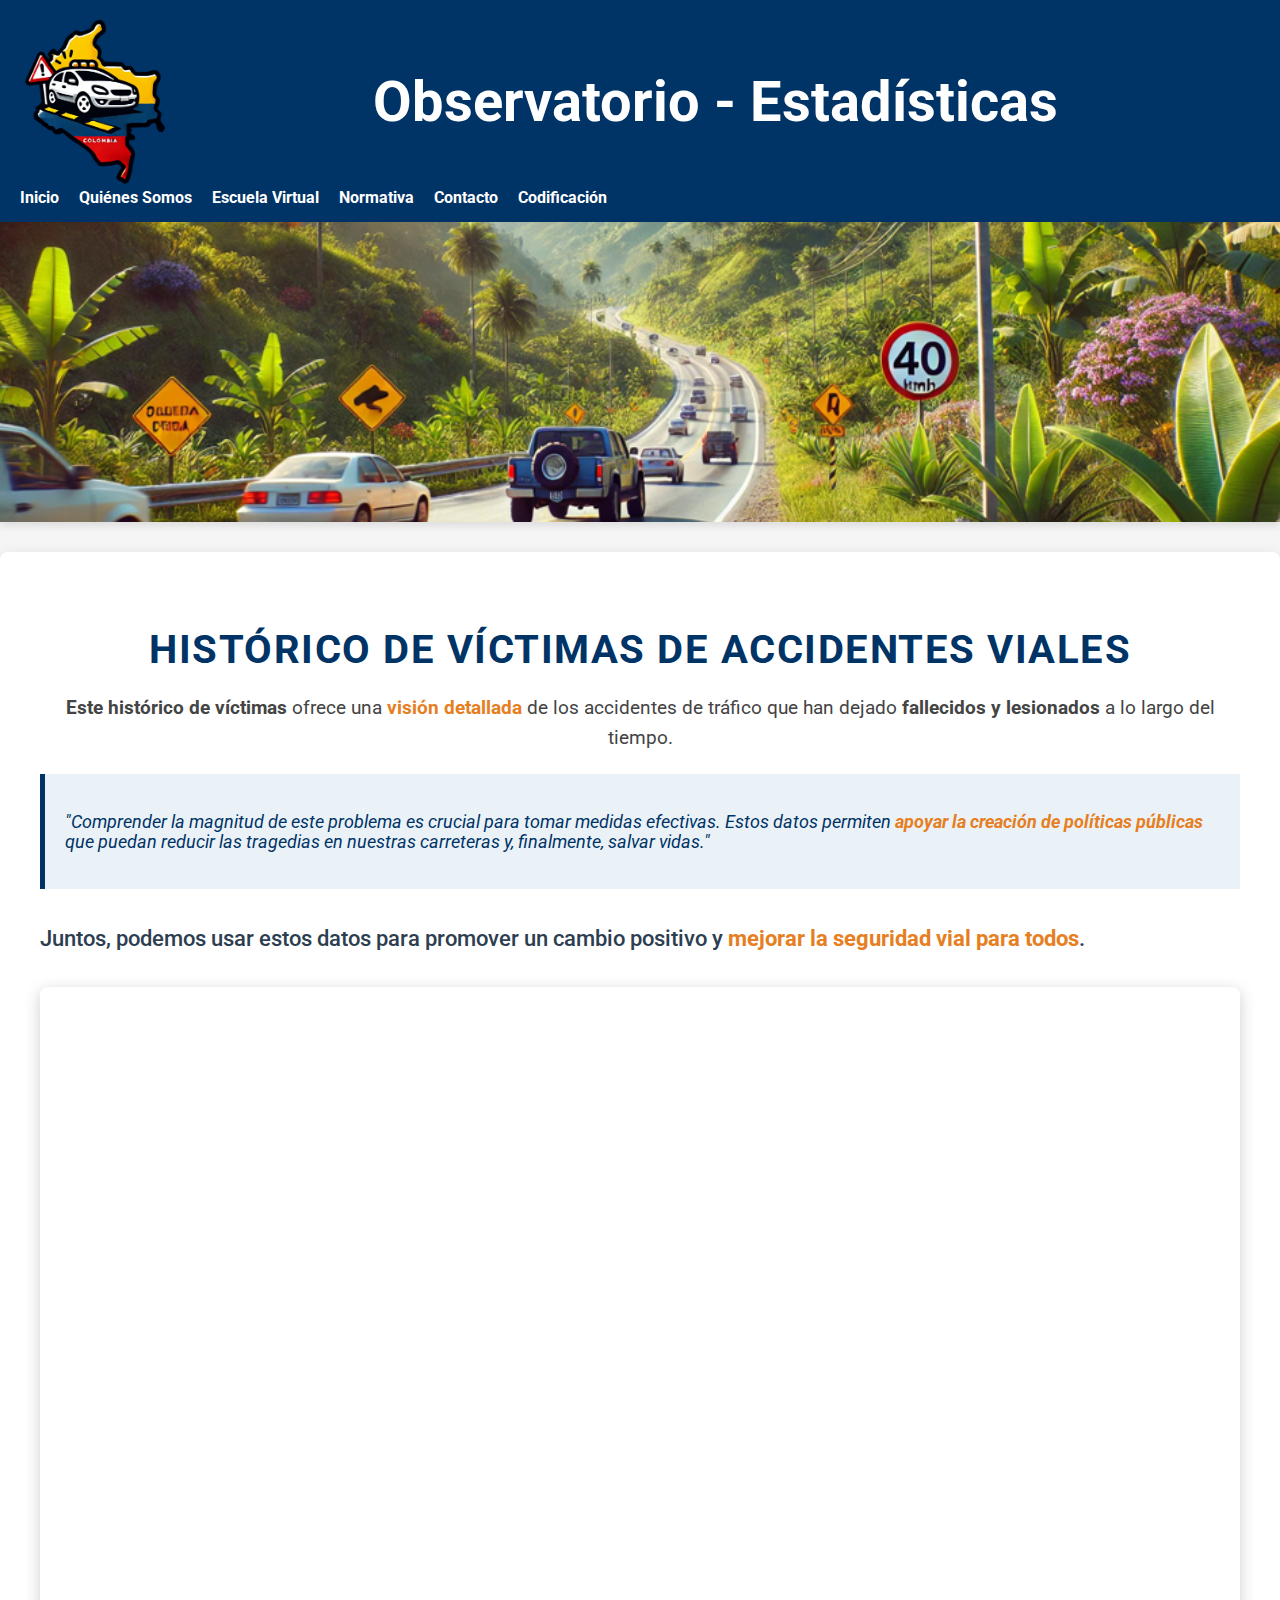
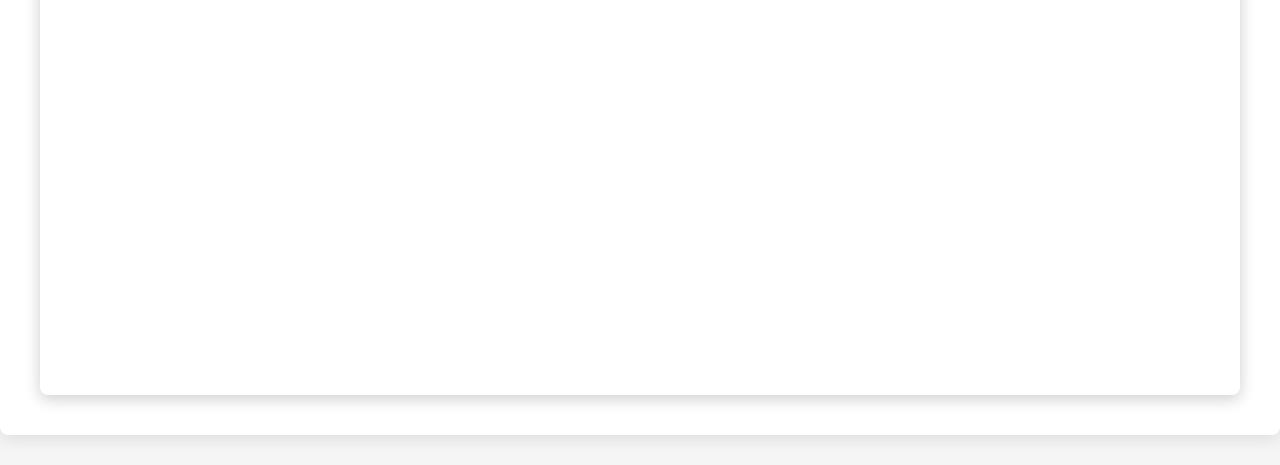
<file: index.html>
<!DOCTYPE html>
<html lang="es">
<head>
    <meta charset="UTF-8">
    <meta name="viewport" content="width=device-width, initial-scale=1.0">
    <title>Estadísticas de Seguridad Vial - Histórico de Víctimas</title>
    <link rel="stylesheet" href="styles.css">
    <link rel="preconnect" href="https://fonts.googleapis.com">
    <link rel="preconnect" href="https://fonts.gstatic.com" crossorigin>
    <link href="https://fonts.googleapis.com/css2?family=Roboto:wght@400;700&display=swap" rel="stylesheet">
</head>
<body>
    <!-- Incluir la barra de navegación -->
    <div id="navbar"></div> <!-- La barra de navegación se carga dinámicamente -->

    <!-- Sección del Banner Principal -->
    <section class="banner">
    </section>

    <!-- Sección de Histórico de Víctimas -->
    <section class="estadisticas" id="estadisticas">
        <div class="estadisticas-contenido">
            <h2>Histórico de Víctimas de Accidentes Viales</h2> <!-- Título mejorado de la sección -->
            <p class="intro-text">
                <strong>Este histórico de víctimas</strong> ofrece una <span class="highlight">visión detallada</span> de los accidentes de tráfico que han dejado <strong>fallecidos y lesionados</strong> a lo largo del tiempo.
            </p>
            <blockquote class="highlight-box">
                <p>
                    "Comprender la magnitud de este problema es crucial para tomar medidas efectivas. Estos datos permiten <strong class="highlight">apoyar la creación de políticas públicas</strong> que puedan reducir las tragedias en nuestras carreteras y, finalmente, salvar vidas."
                </p>
            </blockquote>
            <p class="final-message">
                Juntos, podemos usar estos datos para promover un cambio positivo y <strong class="highlight">mejorar la seguridad vial para todos</strong>.
            </p>
            <div id="power-bi-container">
                <iframe width="100%" height="500px" src="https://app.powerbi.com/view?r=eyJrIjoiNjU3MmQ4OTMtZjdjNy00NjczLTk4Y2ItZDA3NjZiYWQwODFiIiwidCI6IjY3ZTBmOGI1LTA0ZmItNDM0Ni1hZTMxLWYyMmRmMGZjYzUzMyJ9" frameborder="0" allowFullScreen="true"></iframe>
                <br>
                <iframe width="100%" height="500px" src="https://app.powerbi.com/view?r=eyJrIjoiNzI1NzM0MWItNGYxYS00NzAxLTg4MWQtMGQ2ZGVmN2I5N2FiIiwidCI6IjY3ZTBmOGI1LTA0ZmItNDM0Ni1hZTMxLWYyMmRmMGZjYzUzMyJ9" frameborder="0" allowFullScreen="true"></iframe>
            </div>
        </div>
    </section>

    <!-- JavaScript para cargar la barra de navegación -->
    <script src="script.js"></script>
    <script>
        // Cargar la barra de navegación desde 'navbar.html' para evitar repetición de código
        fetch('navbar.html')
            .then(response => response.text())
            .then(data => {
                document.getElementById('navbar').innerHTML = data; // Inserta el contenido de 'navbar.html' en el div con ID 'navbar'
            });
    </script>
</body>
</html>
</file>
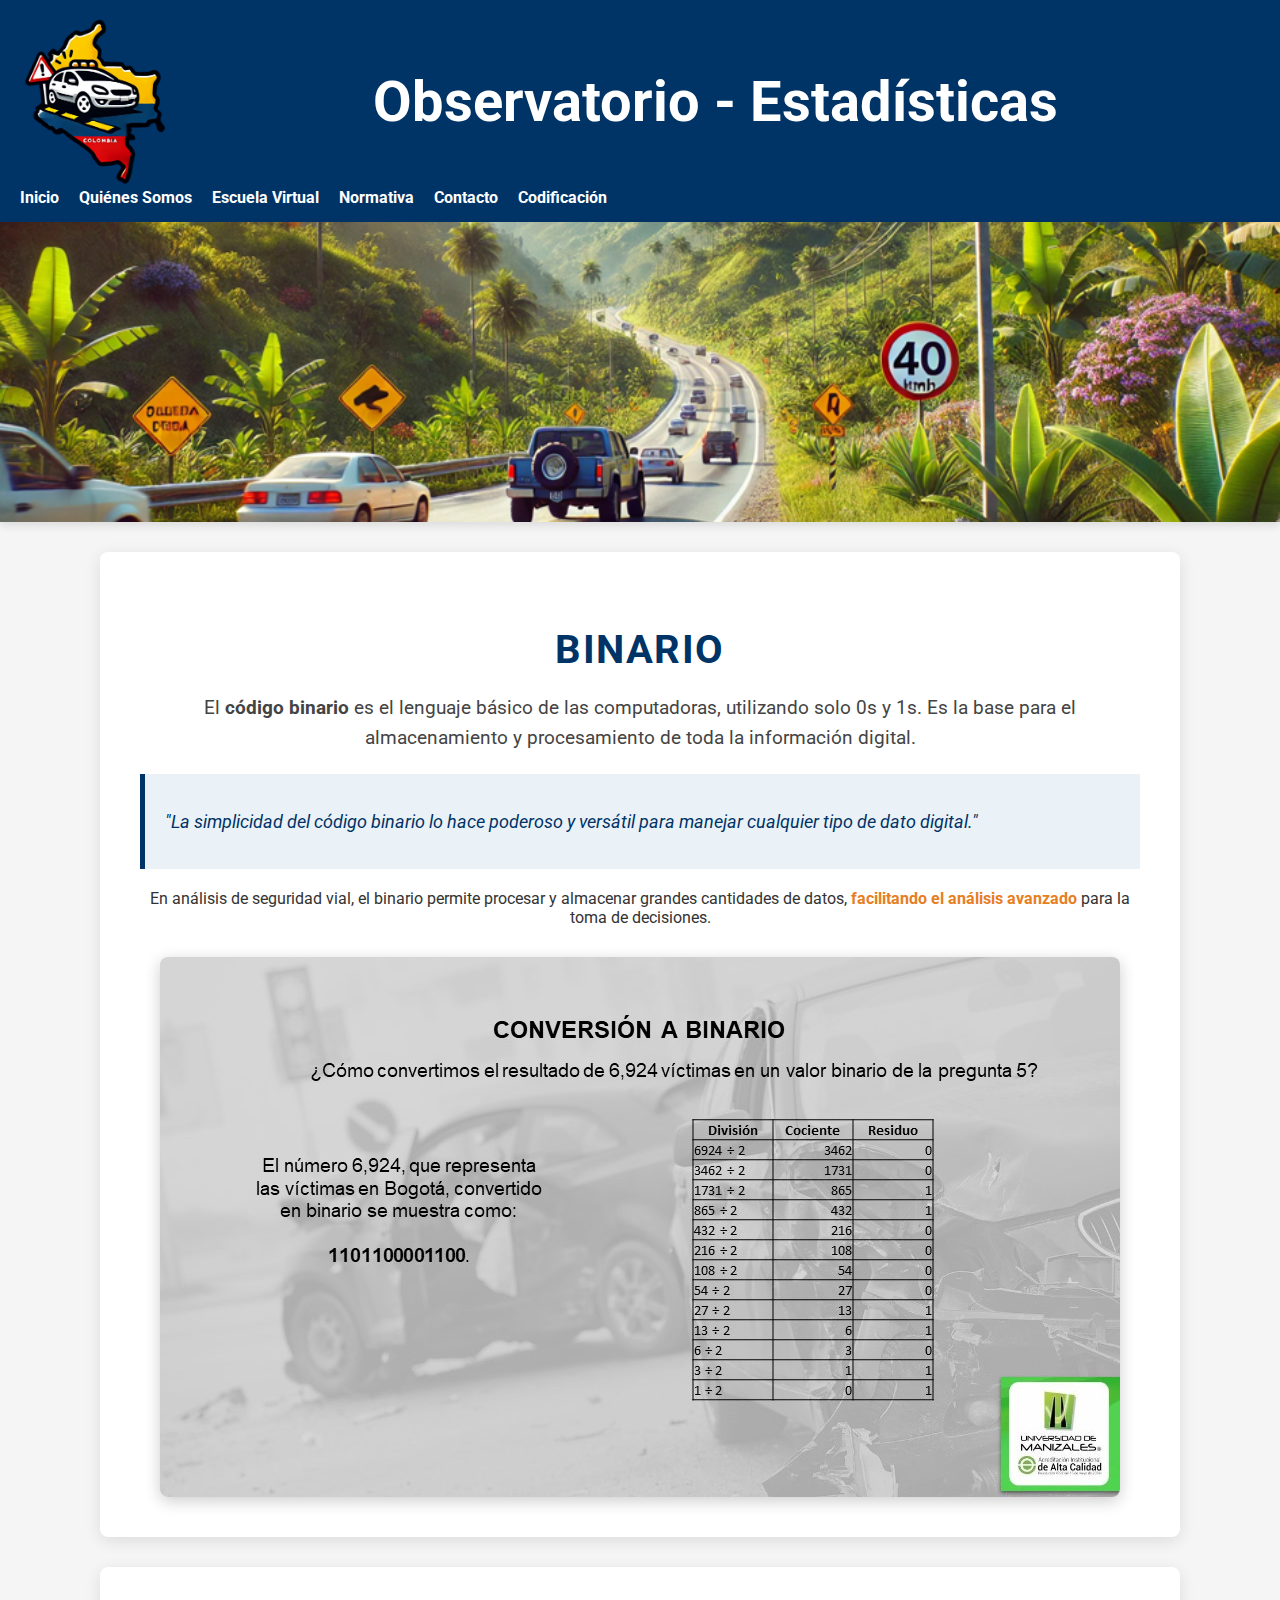
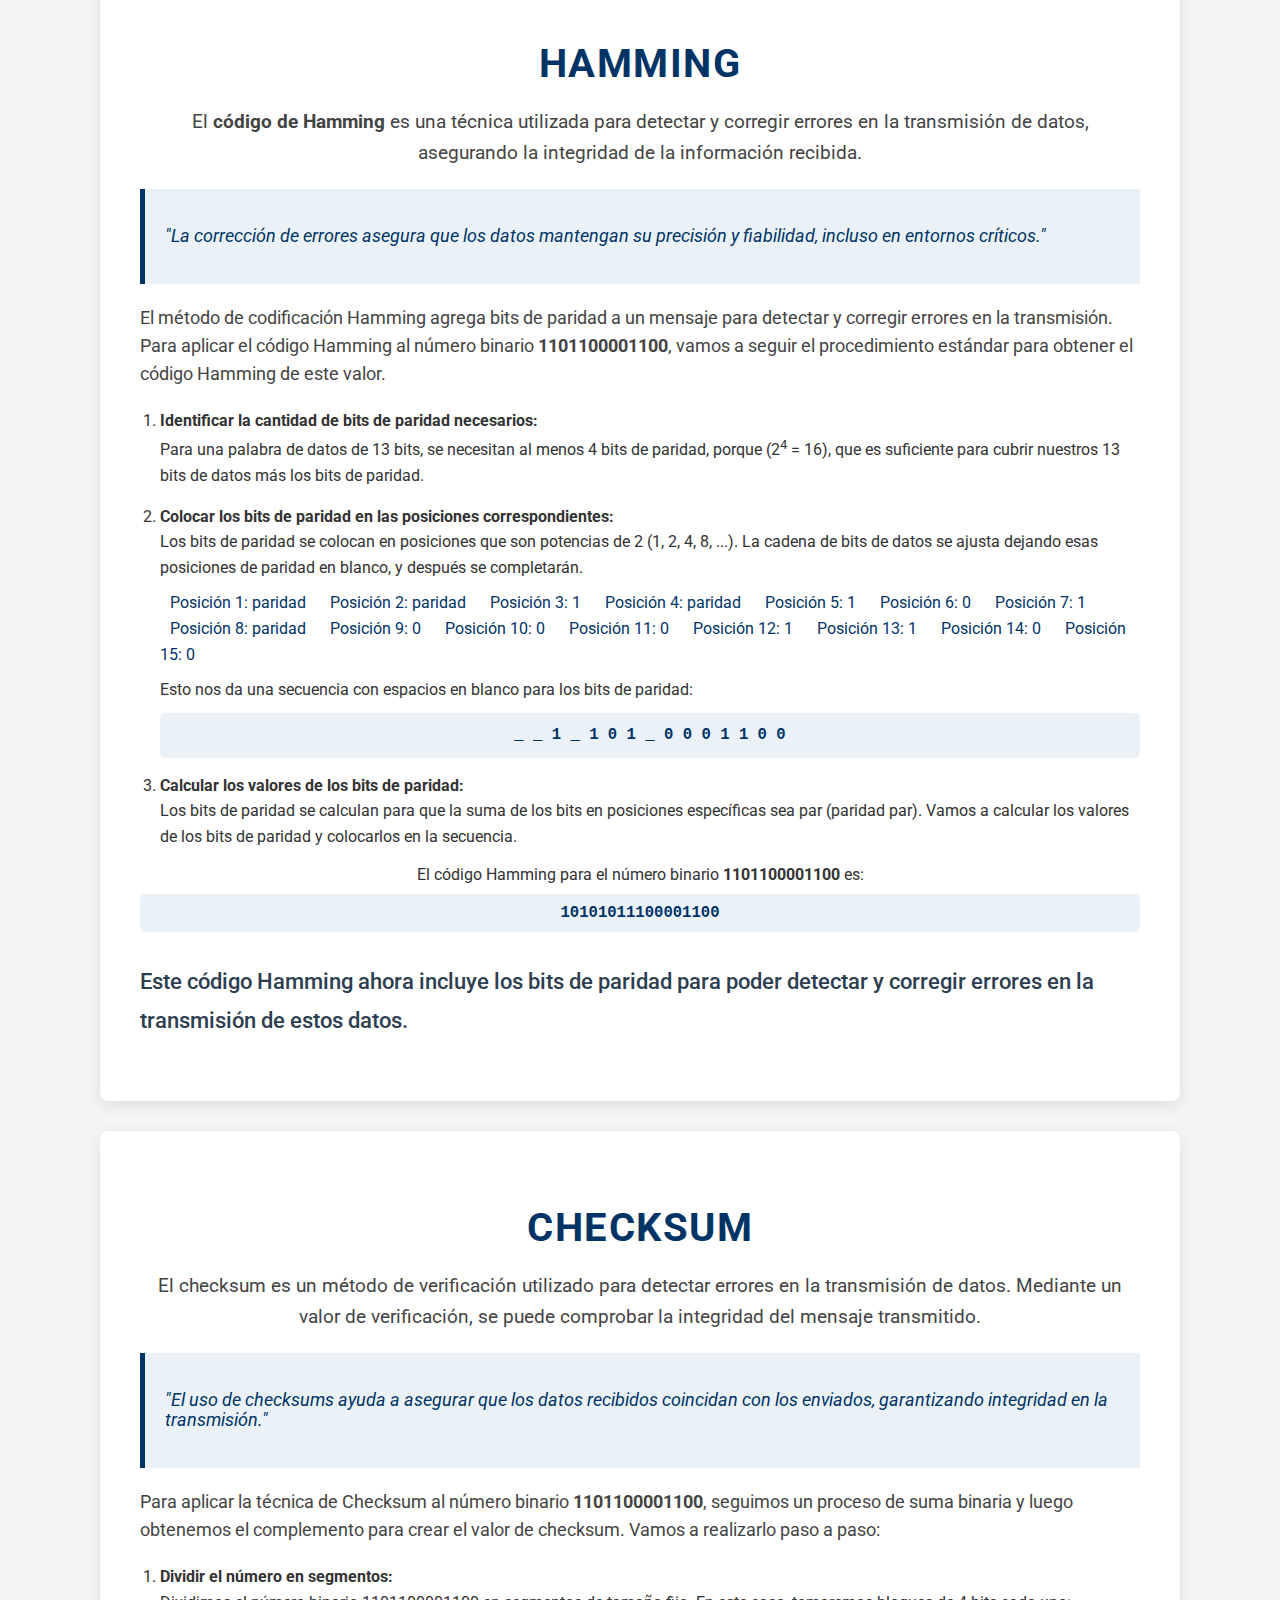
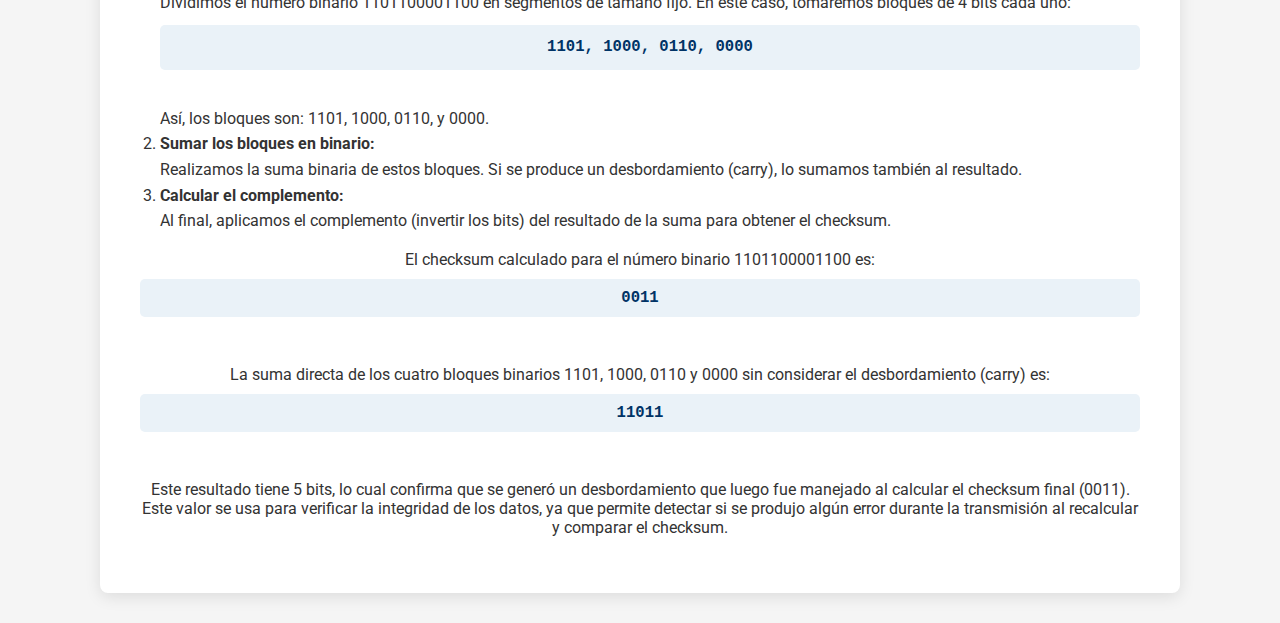
<file: codificacion.html>
<!DOCTYPE html>
<html lang="es">
<head>
    <meta charset="UTF-8">
    <meta name="viewport" content="width=device-width, initial-scale=1.0">
    <title>Codificación</title>
    <link rel="stylesheet" href="styles.css">
    <link rel="preconnect" href="https://fonts.googleapis.com">
    <link rel="preconnect" href="https://fonts.gstatic.com" crossorigin>
    <link href="https://fonts.googleapis.com/css2?family=Roboto:wght@400;700&display=swap" rel="stylesheet">
</head>
<body>
    <!-- Barra de navegación -->
    <div id="navbar"></div>

    <!-- Banner principal -->
    <section class="banner">
        <!-- <h1>Observatorio - Codificación</h1> -->
    </section>

    <!-- Índice de navegación interna para la sección de Codificación -->
    <!-- <section class="contenido-seccion" id="codificacion">
        <h2>Codificación</h2>
        <p class="intro-text">
            Explora los temas relacionados con codificación en el análisis de datos de seguridad vial:
        </p>
        <ul>
            <li><a href="#errores">Errores</a></li>
            <li><a href="#haming">Haming</a></li>
            <li><a href="#binario">Binario</a></li>
        </ul>
    </section> -->

     <!-- Sección Binario -->
     <section class="contenido-seccion" id="binario">
        <h2>Binario</h2>
        <p class="intro-text">
            El <strong>código binario</strong> es el lenguaje básico de las computadoras, utilizando solo 0s y 1s. Es la base para el almacenamiento y procesamiento de toda la información digital.
        </p>
        <blockquote class="highlight-box">
            <p>
                "La simplicidad del código binario lo hace poderoso y versátil para manejar cualquier tipo de dato digital."
            </p>
        </blockquote>
        <p>
            En análisis de seguridad vial, el binario permite procesar y almacenar grandes cantidades de datos, <span class="highlight">facilitando el análisis avanzado</span> para la toma de decisiones.
        </p>
        <div class="contenido-imagen">
            <img src="conversion-a-binario.jpeg" alt="Representación de código binario">
        </div>
    </section>

    <!-- Sección de Codificación -->
    <!-- <section class="contenido-seccion">
        <h2>Codificación</h2> -->
        <!-- <p class="intro-text">
            La codificación es fundamental en el procesamiento de datos para garantizar que la información se maneje de manera consistente y eficiente. En seguridad vial, la codificación de datos facilita el análisis de patrones y tendencias.
        </p> -->
        <!-- <blockquote class="highlight-box">
            <p>
                "Codificar datos correctamente es el primer paso para construir un análisis confiable y útil para la sociedad."
            </p>
        </blockquote>
        <p>
            La codificación permite transformar la información en una forma que puede analizarse fácilmente, proporcionando <span class="highlight">insights clave</span> para la toma de decisiones en seguridad vial.
        </p>
        <div class="contenido-imagen">
            <img src="codificacion.jpg" alt="Ejemplos de codificación de datos">
        </div>
    </section> -->

    
    <!-- Sección Hamming -->
    <section class="contenido-seccion" id="hamming">
        <h2>Hamming</h2>
        <p class="intro-text">
            El <strong>código de Hamming</strong> es una técnica utilizada para detectar y corregir errores en la transmisión de datos, asegurando la integridad de la información recibida.
        </p>
        <blockquote class="highlight-box">
            <p>
                "La corrección de errores asegura que los datos mantengan su precisión y fiabilidad, incluso en entornos críticos."
            </p>
        </blockquote>
        <p class="detailed-explanation">
            El método de codificación Hamming agrega bits de paridad a un mensaje para detectar y corregir errores en la transmisión. Para aplicar el código Hamming al número binario <strong>1101100001100</strong>, vamos a seguir el procedimiento estándar para obtener el código Hamming de este valor.
        </p>

        <ol class="hamming-steps">
            <li>
                <strong>Identificar la cantidad de bits de paridad necesarios:</strong> <br>
                Para una palabra de datos de 13 bits, se necesitan al menos 4 bits de paridad, porque (2<sup>4</sup> = 16), que es suficiente para cubrir nuestros 13 bits de datos más los bits de paridad.
            </li>
            <li>
                <strong>Colocar los bits de paridad en las posiciones correspondientes:</strong> <br>
                Los bits de paridad se colocan en posiciones que son potencias de 2 (1, 2, 4, 8, ...). La cadena de bits de datos se ajusta dejando esas posiciones de paridad en blanco, y después se completarán.
                <ul class="positions-list">
                    <li>Posición 1: paridad</li>
                    <li>Posición 2: paridad</li>
                    <li>Posición 3: 1</li>
                    <li>Posición 4: paridad</li>
                    <li>Posición 5: 1</li>
                    <li>Posición 6: 0</li>
                    <li>Posición 7: 1</li>
                    <li>Posición 8: paridad</li>
                    <li>Posición 9: 0</li>
                    <li>Posición 10: 0</li>
                    <li>Posición 11: 0</li>
                    <li>Posición 12: 1</li>
                    <li>Posición 13: 1</li>
                    <li>Posición 14: 0</li>
                    <li>Posición 15: 0</li>
                </ul>
                Esto nos da una secuencia con espacios en blanco para los bits de paridad:<br>
                <code class="bit-sequence">_ _ 1 _ 1 0 1 _ 0 0 0 1 1 0 0</code>
            </li>
            <li>
                <strong>Calcular los valores de los bits de paridad:</strong> <br>
                Los bits de paridad se calculan para que la suma de los bits en posiciones específicas sea par (paridad par). Vamos a calcular los valores de los bits de paridad y colocarlos en la secuencia.
            </li>
        </ol>
        
        <p class="final-sequence">
            El código Hamming para el número binario <strong>1101100001100</strong> es: <code class="bit-sequence">10101011100001100</code>
        </p>
        <p class="final-message">
            Este código Hamming ahora incluye los bits de paridad para poder detectar y corregir errores en la transmisión de estos datos.
        </p>
    </section>

   <!-- Sección Checksum -->
   <section class="contenido-seccion" id="checksum">
    <h2>Checksum</h2>
    <p class="intro-text">
        El checksum es un método de verificación utilizado para detectar errores en la transmisión de datos. Mediante un valor de verificación, se puede comprobar la integridad del mensaje transmitido.
    </p>
    <blockquote class="highlight-box">
        <p>
            "El uso de checksums ayuda a asegurar que los datos recibidos coincidan con los enviados, garantizando integridad en la transmisión."
        </p>
    </blockquote>
    <p class="detailed-explanation">
        Para aplicar la técnica de Checksum al número binario <strong>1101100001100</strong>, seguimos un proceso de suma binaria y luego obtenemos el complemento para crear el valor de checksum. Vamos a realizarlo paso a paso:
    </p>

    <ol class="checksum-steps">
        <li>
            <strong>Dividir el número en segmentos:</strong> <br>
            Dividimos el número binario 1101100001100 en segmentos de tamaño fijo. En este caso, tomaremos bloques de 4 bits cada uno:<br>
            <code class="bit-sequence">1101, 1000, 0110, 0000</code> <br>
            Así, los bloques son: 1101, 1000, 0110, y 0000.
        </li>
        <li>
            <strong>Sumar los bloques en binario:</strong> <br>
            Realizamos la suma binaria de estos bloques. Si se produce un desbordamiento (carry), lo sumamos también al resultado.
        </li>
        <li>
            <strong>Calcular el complemento:</strong> <br>
            Al final, aplicamos el complemento (invertir los bits) del resultado de la suma para obtener el checksum.
        </li>
    </ol>
    
    <p class="final-sequence">
        El checksum calculado para el número binario 1101100001100 es:
        <code class="bit-sequence">0011</code> <br>
        <br>
        La suma directa de los cuatro bloques binarios 1101, 1000, 0110 y 0000 sin considerar el desbordamiento (carry) es:<br>
        <code class="bit-sequence">11011</code> <br>
        <br>
        Este resultado tiene 5 bits, lo cual confirma que se generó un desbordamiento que luego fue manejado al calcular el checksum final (0011).
        <br>
        Este valor se usa para verificar la integridad de los datos, ya que permite detectar si se produjo algún error durante la transmisión al recalcular y comparar el checksum.
    </p>
</section>


    <!-- JavaScript para cargar la barra de navegación -->
    <script>
        fetch('navbar.html')
            .then(response => response.text())
            .then(data => {
                document.getElementById('navbar').innerHTML = data;
            });
    </script>
</body>
</html>
</file>
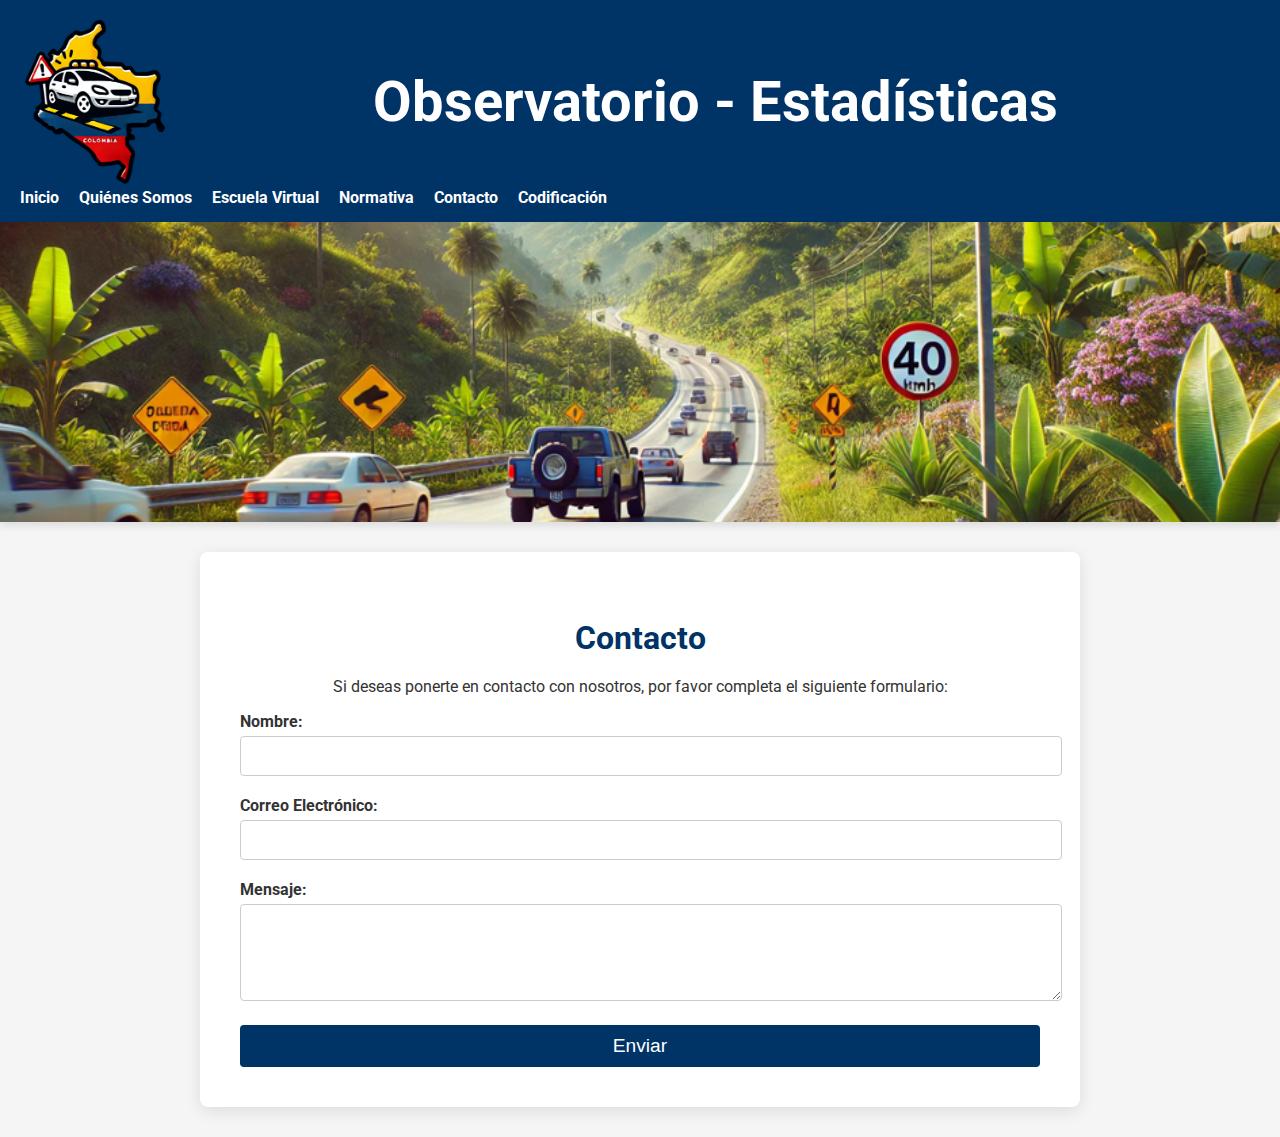
<file: contacto.html>
<!DOCTYPE html>
<html lang="es">
<head>
    <meta charset="UTF-8">
    <meta name="viewport" content="width=device-width, initial-scale=1.0">
    <title>Contacto</title>
    <link rel="stylesheet" href="styles.css">
    <link rel="preconnect" href="https://fonts.googleapis.com">
    <link rel="preconnect" href="https://fonts.gstatic.com" crossorigin>
    <link href="https://fonts.googleapis.com/css2?family=Roboto:wght@400;700&display=swap" rel="stylesheet">
</head>
<body>
    <!-- Incluir la barra de navegación -->
    <div id="navbar"></div> <!-- La barra de navegación se carga dinámicamente -->

    <!-- Sección del Banner Principal -->
    <section class="banner">
        <!-- Contenido opcional para el banner -->
    </section>

    <!-- Sección de Contacto -->
    <section class="contacto" id="contacto">
        <h2>Contacto</h2> <!-- Título de la sección -->
        <p>Si deseas ponerte en contacto con nosotros, por favor completa el siguiente formulario:</p>
        
        <!-- Formulario de contacto con Formspree -->
        <form id="contact-form" action="https://formspree.io/f/xwpkpqad" method="POST">
            <div class="form-group">
                <label for="nombre">Nombre:</label>
                <input type="text" id="nombre" name="nombre" required> <!-- Campo para ingresar el nombre -->
            </div>
            <div class="form-group">
                <label for="email">Correo Electrónico:</label>
                <input type="email" id="email" name="email" required> <!-- Campo para el correo electrónico -->
                <small id="email-error" style="color: red;"></small> <!-- Mensaje de error en el correo -->
            </div>
            <div class="form-group">
                <label for="mensaje">Mensaje:</label>
                <textarea id="mensaje" name="mensaje" rows="5" required></textarea> <!-- Campo para escribir el mensaje -->
            </div>
            <!-- Campo oculto para redirigir a una página de agradecimiento opcional -->
            <input type="hidden" name="_next" value="https://tusitio.com/gracias.html">
            <button type="submit">Enviar</button> <!-- Botón de envío -->
        </form>
    </section>

    <!-- Enlace al archivo JavaScript -->
    <script src="script.js"></script>
    <script>
        // Cargar la barra de navegación desde 'navbar.html'
        fetch('navbar.html')
            .then(response => response.text())
            .then(data => {
                document.getElementById('navbar').innerHTML = data; // Inserta la navegación
            });

        // Capturar el evento de envío del formulario para mostrar mensajes de éxito o error
        document.getElementById("contact-form").addEventListener("submit", async function (event) {
            event.preventDefault();
            const form = event.target;
            const formData = new FormData(form);
            
            try {
                const response = await fetch(form.action, {
                    method: form.method,
                    body: formData,
                    headers: {
                        "Accept": "application/json"
                    }
                });

                if (response.ok) {
                    alert("Mensaje enviado exitosamente.");
                    form.reset(); // Limpiar el formulario después de enviarlo
                } else {
                    alert("Hubo un problema al enviar el mensaje. Inténtalo nuevamente.");
                }
            } catch (error) {
                alert("Error en el envío del formulario. Verifica la conexión.");
            }
        });
    </script>
</body>
</html>
</file>
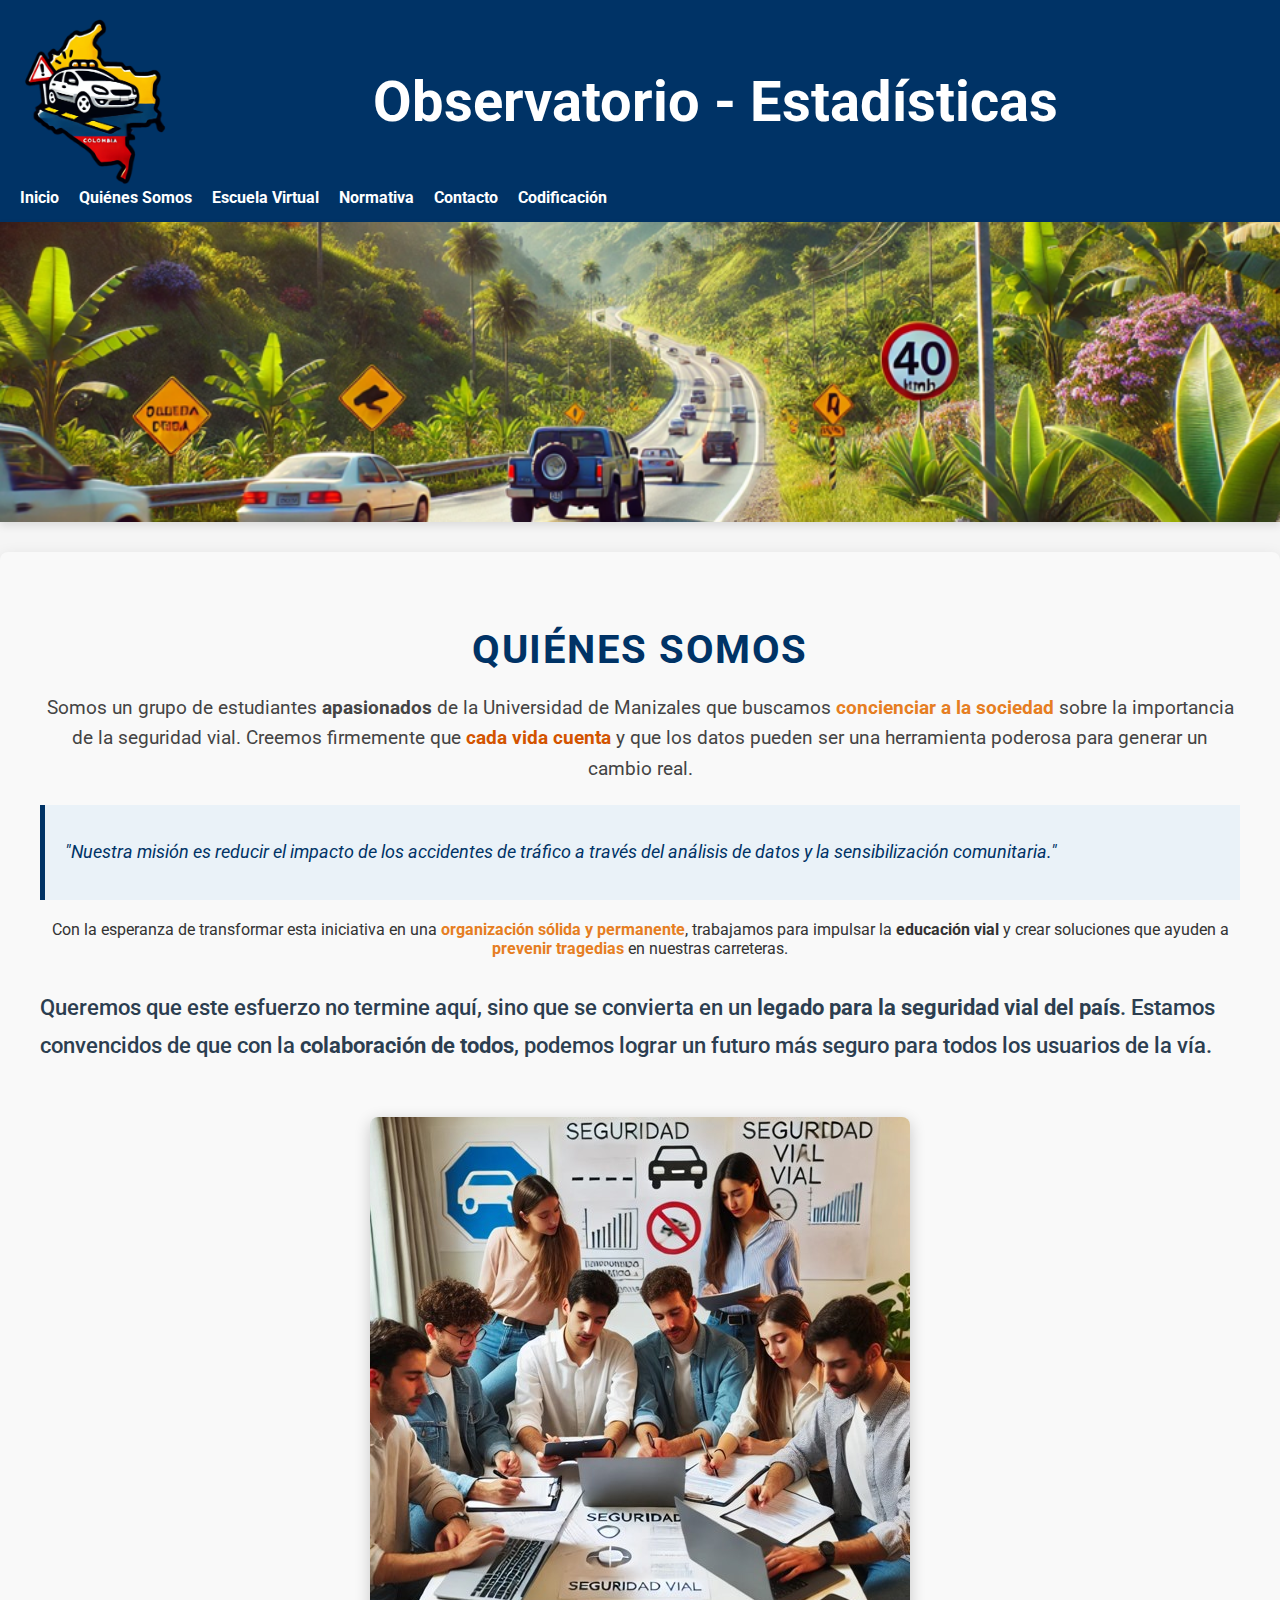
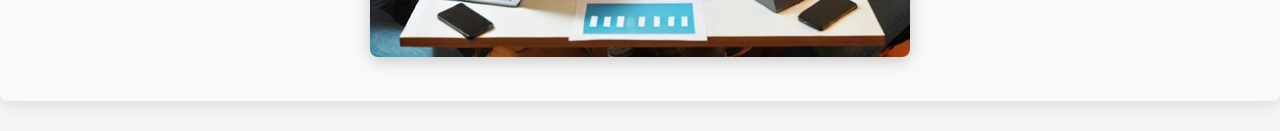
<file: quienes-somos.html>
<!DOCTYPE html>
<html lang="es">
<head>
    <meta charset="UTF-8">
    <meta name="viewport" content="width=device-width, initial-scale=1.0">
    <title>Quiénes Somos</title>
    <link rel="stylesheet" href="styles.css">
    <link rel="preconnect" href="https://fonts.googleapis.com">
    <link rel="preconnect" href="https://fonts.gstatic.com" crossorigin>
    <link href="https://fonts.googleapis.com/css2?family=Roboto:wght@400;700&display=swap" rel="stylesheet">
</head>
<body>
    <!-- Incluir la barra de navegación -->
    <div id="navbar"></div> <!-- La barra de navegación se carga dinámicamente -->

    <!-- Sección del Banner Principal -->
    <section class="banner">
    </section>

    <!-- Sección Quiénes Somos -->
    <section class="quienes-somos" id="quienes-somos">
        <h2>Quiénes Somos</h2> <!-- Título de la sección -->
        <p class="intro-text">
            Somos un grupo de estudiantes <strong>apasionados</strong> de la Universidad de Manizales que buscamos <span class="highlight">concienciar a la sociedad</span> sobre la importancia de la seguridad vial. Creemos firmemente que <strong class="important">cada vida cuenta</strong> y que los datos pueden ser una herramienta poderosa para generar un cambio real.
        </p>
        <blockquote class="highlight-box">
            <p>
                "Nuestra misión es reducir el impacto de los accidentes de tráfico a través del análisis de datos y la sensibilización comunitaria."
            </p>
        </blockquote>
        <p>
            Con la esperanza de transformar esta iniciativa en una <span class="highlight">organización sólida y permanente</span>, trabajamos para impulsar la <strong>educación vial</strong> y crear soluciones que ayuden a <span class="highlight">prevenir tragedias</span> en nuestras carreteras.
        </p>
        <p class="final-message">
            Queremos que este esfuerzo no termine aquí, sino que se convierta en un <strong>legado para la seguridad vial del país</strong>. Estamos convencidos de que con la <strong>colaboración de todos</strong>, podemos lograr un futuro más seguro para todos los usuarios de la vía.
        </p>
        <div class="quienes-somos-imagen">
            <img src="quienes-somos.jpg" alt="Estudiantes trabajando en seguridad vial"> <!-- Imagen representativa de la sección -->
        </div>
    </section>

    <!-- JavaScript para cargar la barra de navegación -->
    <script>
        // Cargar la barra de navegación desde 'navbar.html'
        fetch('navbar.html')
            .then(response => response.text())
            .then(data => {
                document.getElementById('navbar').innerHTML = data; // Inserta el contenido de la barra de navegación
            });
    </script>
</body>
</html>
</file>
<file: styles.css>
/* Estilos globales para todo el sitio */
body {
    font-family: 'Roboto', sans-serif;
    background-color: #f5f5f5;
    margin: 0;
    padding: 0;
    color: #333;
}

/* Estilos para el encabezado */
header {
    background-color: #003366;
    color: #ffffff;
    padding: 15px 20px;
    box-shadow: 0px 4px 8px rgba(0, 0, 0, 0.1);
}

/* Contenedor del encabezado: logo y barra de navegación */
.header-content {
    display: flex;
    align-items: center;
    justify-content: space-between;
    position: relative;
    flex-wrap: wrap;
}

/* Ajuste del contenedor del logo */
.logo {
    display: flex;
    align-items: center;
    flex-grow: 1;
    min-width: 150px;
}

/* Título observatorio centrado */
.titulo-observatorio {
    font-size: 3.5em;
    color: #ffffff;
    text-align: center;
    white-space: nowrap;
    flex-grow: 2;
}

/* Logo del encabezado */
.logo img {
    max-width: 150px;
}

/* Lista de navegación en el encabezado */
nav ul {
    list-style: none;
    margin: 0;
    padding: 0;
    display: flex;
    flex-grow: 1;
    justify-content: flex-end;
    flex-wrap: wrap;
}

/* Elementos de la lista de navegación */
nav ul li {
    margin-right: 20px;
}

/* Estilo para los enlaces de la navegación */
nav ul li a {
    color: #ffffff;
    text-decoration: none;
    font-weight: bold;
    transition: color 0.3s;
}

/* Estilo para los enlaces al pasar el ratón */
nav ul li a:hover {
    color: #ffcc00;
}

/* Media queries para pantallas pequeñas */
@media (max-width: 768px) {
    .header-content {
        flex-direction: column;
        text-align: center;
    }

    nav ul {
        justify-content: center;
        margin-top: 10px;
    }

    .titulo-observatorio {
        margin-top: 10px;
    }
}

/* Estilo del banner principal */
.banner {
    background: url('banner.png') center center/cover no-repeat;
    height: 300px;
    display: flex;
    align-items: center;
    justify-content: center;
    color: #ffffff;
    text-align: center;
    box-shadow: 0px 4px 8px rgba(0, 0, 0, 0.1);
}

/* Título dentro del banner */
.banner h1 {
    font-size: 3em;
    font-weight: bold;
    text-transform: uppercase;
    letter-spacing: 2px;
    color: #000000;
    text-shadow: 2px 2px 5px rgba(0, 0, 0, 0.3);
    margin: 0;
}


/* Sección "Quiénes Somos" */
.quienes-somos {
    padding: 40px;
    background-color: #f9f9f9;
    margin: 30px auto;
    max-width: 1200px;
    border-radius: 8px;
    text-align: center;
    box-shadow: 0px 4px 16px rgba(0, 0, 0, 0.1);
}

/* Título de la sección "Quiénes Somos" */
.quienes-somos h2 {
    font-size: 2.5em;
    color: #003366;
    margin-bottom: 20px;
    font-weight: 700;
    text-transform: uppercase;
    letter-spacing: 1.5px;
}

/* Texto introductorio */
.intro-text {
    font-size: 1.3em;
    line-height: 1.6;
    color: #444;
    margin-bottom: 20px;
}

/* Resaltar palabras clave en el texto */
.highlight {
    color: #e67e22;
    font-weight: bold;
}

/* Texto importante */
.important {
    color: #d35400;
    font-weight: bold;
}

/* Caja de resalto (cita o información importante) */
.highlight-box {
    border-left: 4px solid #003366;
    background-color: #eaf2f8;
    padding: 15px 20px;
    margin: 20px 0;
    font-style: italic;
    font-size: 1.2em;
    color: #003366;
    text-align: left;
}

/* Mensaje final de la sección */
.final-message {
    font-size: 1.4em;
    color: #2c3e50;
    font-weight: 500;
    line-height: 1.7;
    margin-top: 30px;
}

/* Imagen dentro de la sección "Quiénes Somos" */
.quienes-somos-imagen img {
    max-width: 100%;
    height: auto;
    border-radius: 8px;
    box-shadow: 0px 4px 16px rgba(0, 0, 0, 0.2);
    margin-top: 30px;
}

/* Sección "Histórico de Víctimas" */
.estadisticas {
    padding: 40px;
    background-color: #ffffff;
    margin: 30px auto;
    max-width: 1200px;
    border-radius: 8px;
    text-align: center;
    box-shadow: 0px 4px 16px rgba(0, 0, 0, 0.1);
}

/* Título de la sección "Histórico de Víctimas" */
.estadisticas h2 {
    font-size: 2.5em;
    color: #003366;
    margin-bottom: 20px;
    font-weight: 700;
    text-transform: uppercase;
    letter-spacing: 1.5px;
}

/* Contenedor de Power BI */
#power-bi-container {
    margin-top: 30px;
    box-shadow: 0px 4px 16px rgba(0, 0, 0, 0.2);
    border-radius: 8px;
    overflow: hidden;
}

/* Estilo para la sección de contacto */
.contacto {
    padding: 40px;
    background-color: #ffffff;
    margin: 30px auto;
    max-width: 800px;
    border-radius: 8px;
    text-align: center;
    box-shadow: 0px 4px 16px rgba(0, 0, 0, 0.1);
}

/* Título de la sección de contacto */
.contacto h2 {
    font-size: 2em;
    color: #003366;
    margin-bottom: 20px;
}

/* Estilo del formulario de contacto */
form {
    display: flex;
    flex-direction: column;
    gap: 20px;
}

/* Grupo de cada campo del formulario */
.form-group {
    text-align: left;
}

/* Etiqueta de cada campo */
.form-group label {
    font-weight: bold;
    display: block;
    margin-bottom: 5px;
}

/* Campos de entrada y área de texto */
.form-group input,
.form-group textarea {
    width: 100%;
    padding: 10px;
    border: 1px solid #ccc;
    border-radius: 4px;
    font-size: 1em;
}

/* Botón de envío del formulario */
button[type="submit"] {
    background-color: #003366;
    color: white;
    padding: 10px 20px;
    border: none;
    border-radius: 4px;
    font-size: 1.2em;
    cursor: pointer;
    transition: background-color 0.3s;
}

/* Estilo del botón de envío al pasar el ratón */
button[type="submit"]:hover {
    background-color: #005bb5;
}



/* Sección principal de contenido */
.contenido-seccion {
    padding: 40px;
    background-color: #ffffff;
    margin: 30px auto;
    max-width: 1000px;
    border-radius: 8px;
    box-shadow: 0px 4px 16px rgba(0, 0, 0, 0.1);
    text-align: center;
}

/* Título de las secciones */
.contenido-seccion h2 {
    font-size: 2.5em;
    color: #003366;
    margin-bottom: 20px;
    font-weight: 700;
    text-transform: uppercase;
    letter-spacing: 1.5px;
}

/* Texto introductorio */
.intro-text {
    font-size: 1.2em;
    line-height: 1.6;
    color: #444;
    margin-bottom: 20px;
}

/* Estilo para los pasos del código de contenido */
.checksum-steps{
    list-style-type: decimal;
    padding-left: 20px;
    text-align: left;
    font-size: 1em;
    line-height: 1.6;
}

/* Lista de enlaces en la sección de Codificación */
.contenido-seccion ul {
    list-style-type: none;
    padding: 0;
    text-align: left;
}

.contenido-seccion ul li {
    display: inline;
    margin: 0 10px;
}

.contenido-seccion ul li a {
    color: #003366;
    font-weight: bold;
    text-decoration: none;
    transition: color 0.3s;
}

.contenido-seccion ul li a:hover {
    color: #e67e22;
}

/* Caja de resalto (cita o información importante) */
.highlight-box {
    border-left: 5px solid #003366;
    background-color: #eaf2f8;
    padding: 20px;
    margin: 20px 0;
    font-style: italic;
    font-size: 1.1em;
    color: #003366;
    text-align: left;
}

/* Resaltar palabras clave en el texto */
.highlight {
    color: #e67e22;
    font-weight: bold;
}

/* Texto importante */
.important {
    color: #d35400;
    font-weight: bold;
}

/* Mensaje final de la sección */
.final-message {
    font-size: 1.4em;
    color: #2c3e50;
    font-weight: 500;
    line-height: 1.7;
    text-align: left;
}

/* Estilo para explicación detallada */
.detailed-explanation {
    font-size: 1.1em;
    line-height: 1.6;
    color: #444;
    margin-bottom: 20px;
    text-align: left;
}

/* Estilo para los pasos del código de Hamming */
.hamming-steps {
    list-style-type: decimal;
    padding-left: 20px;
    text-align: left;
    font-size: 1em;
    line-height: 1.6;
}

.hamming-steps li {
    margin-bottom: 15px;
}

/* Estilo para la lista de posiciones de bits */
.positions-list {
    list-style-type: none;
    padding-left: 20px;
    margin: 10px 0;
    color: #003366;
}

.positions-list li {
    margin-bottom: 5px;
}

/* Estilo para secuencias de bits */
.bit-sequence {
    display: block;
    background-color: #eaf2f8;
    color: #003366;
    font-weight: bold;
    padding: 10px;
    border-radius: 5px;
    text-align: center;
    font-family: monospace;
    margin: 10px 0;
    font-size: 1.2em;
}

/* Imagen dentro de la sección */
.contenido-imagen img {
    max-width: 100%;
    height: auto;
    border-radius: 8px;
    box-shadow: 0px 4px 16px rgba(0, 0, 0, 0.2);
    margin-top: 30px;
    display: block;
    margin-left: auto;
    margin-right: auto;
}
</file>
